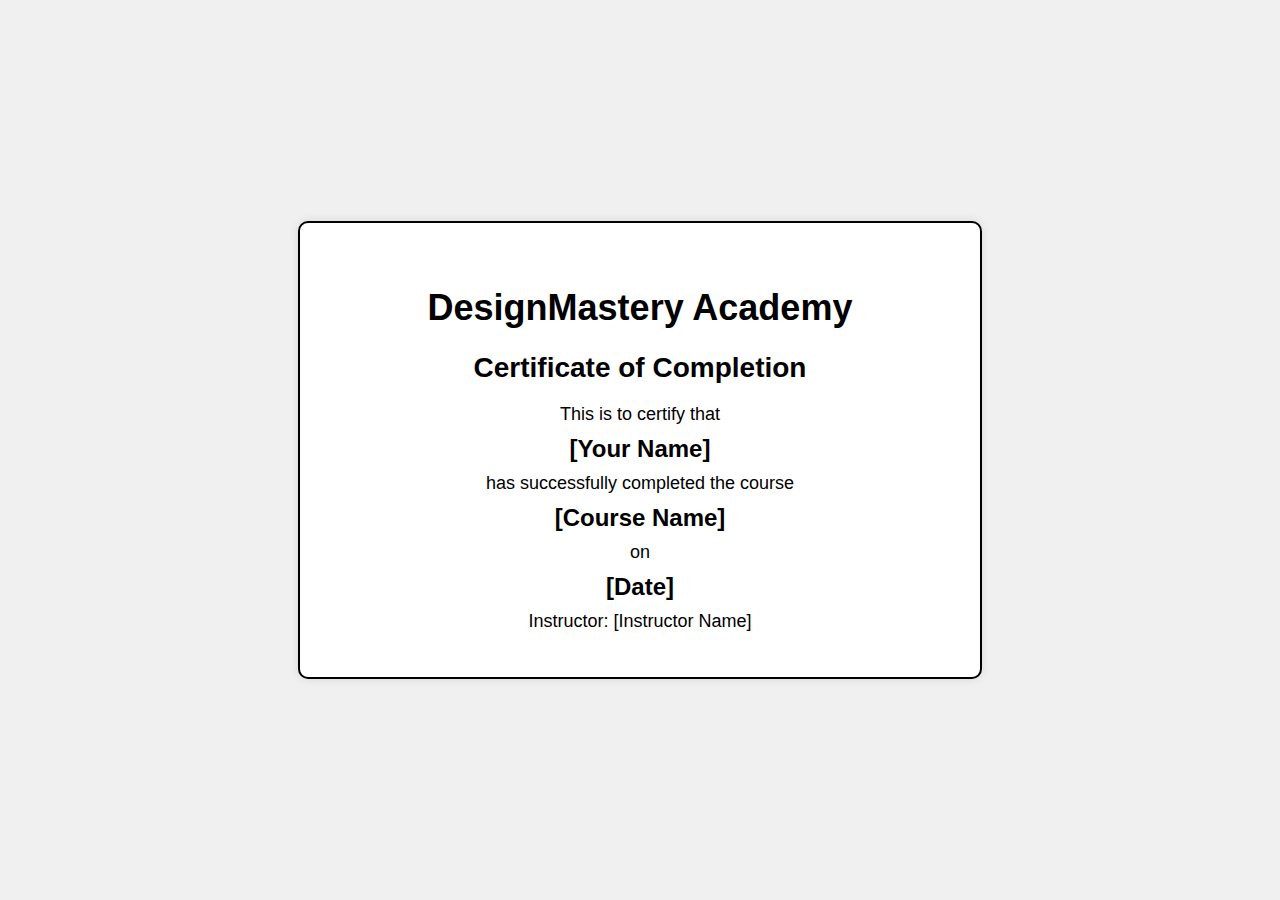
<file: certificate/certificate.html>
<!DOCTYPE html>
<html lang="en">
<head>
    <meta charset="UTF-8">
    <meta name="viewport" content="width=device-width, initial-scale=1.0">
    <title>Certificate of Completion</title>
    <link rel="icon" type="image/x-icon" href="CC_20240812_223651.png">
    <link rel="stylesheet" href="certificate.css">
</head>
<body>
    <div class="certificate">
        <h1>DesignMastery Academy</h1>
        <h2>Certificate of Completion</h2>
        <p>This is to certify that</p>
        <h3>[Your Name]</h3>
        <p>has successfully completed the course</p>
        <h3>[Course Name]</h3>
        <p>on</p>
        <h3>[Date]</h3>
        <p>Instructor: [Instructor Name]</p>
    </div>
</body>
</html>
</file>
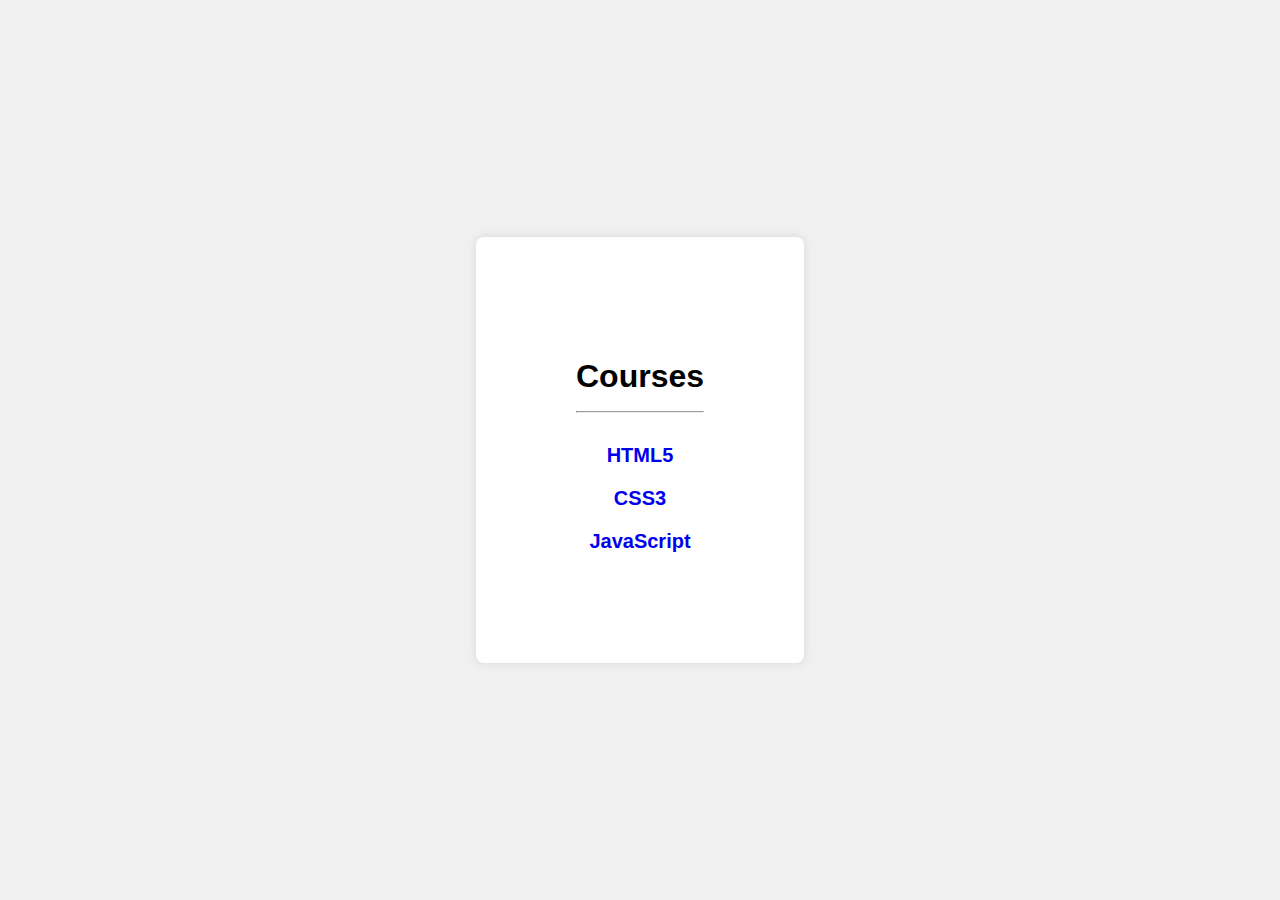
<file: course/course.html>
<!DOCTYPE html>
<html lang="en">
<head>
    <meta charset="UTF-8">
    <meta name="viewport" content="width=device-width, initial-scale=1.0">
    <title>Courses</title>
    <link rel="stylesheet" href="course.css">
</head>
<body>
    <div class="container">
        <table>
            <tbody>
                <h1>Courses<hr></h1>
                <tr>
                    <td>
                        <a href="htmll.html" target="_blank">HTML5</a>
                    </td>
                </tr>
                <tr>
                    <td>
                        <a href="css.html" target="_blank">CSS3</a>
                    </td>
                </tr>
                <tr>
                    <td>
                        <a href="javascript.html" target="_blank">JavaScript</a>
                    </td>
                </tr>
            </tbody>
        </table>
    </div>
</body>
</html>
</file>
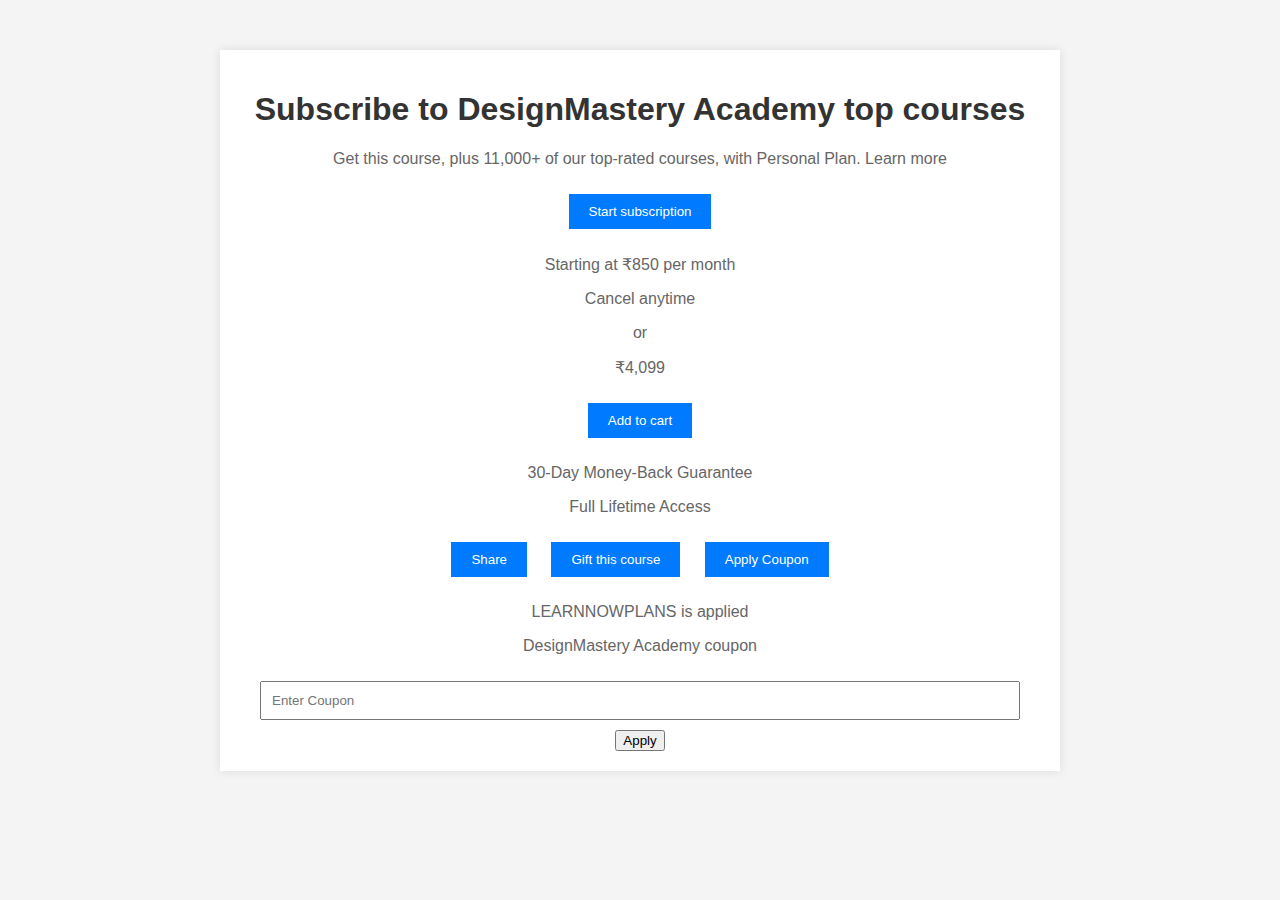
<file: course/css.html>
<!DOCTYPE html>
<html lang="en">
<head>
    <meta charset="UTF-8">
    <meta name="viewport" content="width=device-width, initial-scale=1.0">
    <title>CSS3</title>
    <link rel="stylesheet" href="htmll.css">
</head>
<body>
    <div class="container">
        <h1>Subscribe to DesignMastery Academy top courses</h1>
        <p>Get this course, plus 11,000+ of our top-rated courses, with Personal Plan. Learn more</p>
        <button class="subscribe-btn">Start subscription</button>
        <p>Starting at ₹850 per month</p>
        <p>Cancel anytime</p>
        <p>or</p>
        <p>₹4,099</p>
        <button class="cart-btn">Add to cart</button>
        <p>30-Day Money-Back Guarantee</p>
        <p>Full Lifetime Access</p>
        <div class="actions">
            <button>Share</button>
            <button>Gift this course</button>
            <button>Apply Coupon</button>
        </div>
        <p>LEARNNOWPLANS is applied</p>
        <p>DesignMastery Academy coupon</p>
        <input type="text" placeholder="Enter Coupon">
        <button>Apply</button>
    </div>
</body>
</html>
</file>
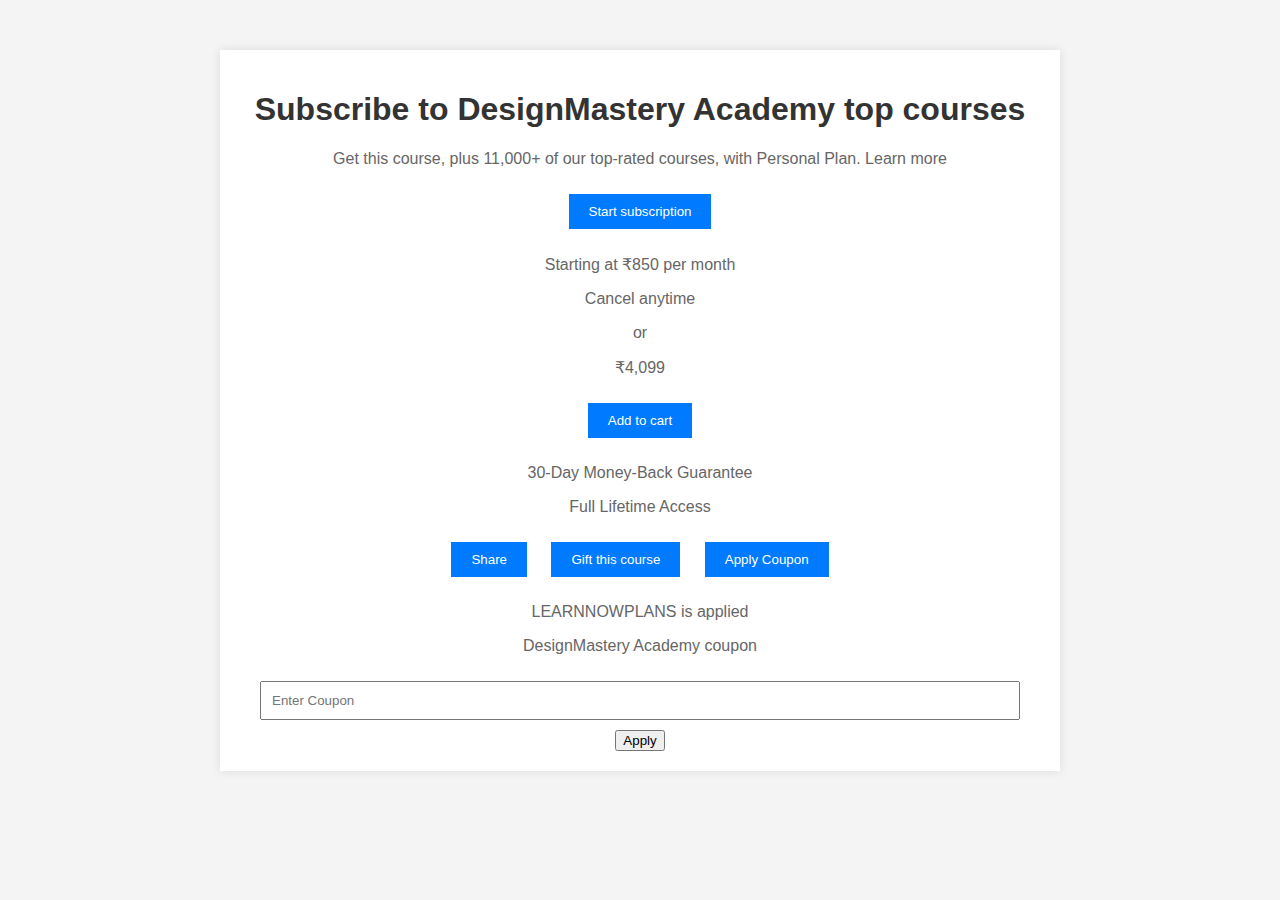
<file: course/htmll.html>
<!DOCTYPE html>
<html lang="en">
<head>
    <meta charset="UTF-8">
    <meta name="viewport" content="width=device-width, initial-scale=1.0">
    <title>HTML5</title>
    <link rel="stylesheet" href="htmll.css">

</head>
<body>
    <div class="container">
        <h1>Subscribe to DesignMastery Academy top courses</h1>
        <p>Get this course, plus 11,000+ of our top-rated courses, with Personal Plan. Learn more</p>
        <button class="subscribe-btn">Start subscription</button>
        <p>Starting at ₹850 per month</p>
        <p>Cancel anytime</p>
        <p>or</p>
        <p>₹4,099</p>
        <button class="cart-btn">Add to cart</button>
        <p>30-Day Money-Back Guarantee</p>
        <p>Full Lifetime Access</p>
        <div class="actions">
            <button>Share</button>
            <button>Gift this course</button>
            <button>Apply Coupon</button>
        </div>
        <p>LEARNNOWPLANS is applied</p>
        <p>DesignMastery Academy coupon</p>
        <input type="text" placeholder="Enter Coupon">
        <button>Apply</button>
    </div>
</html>
</file>
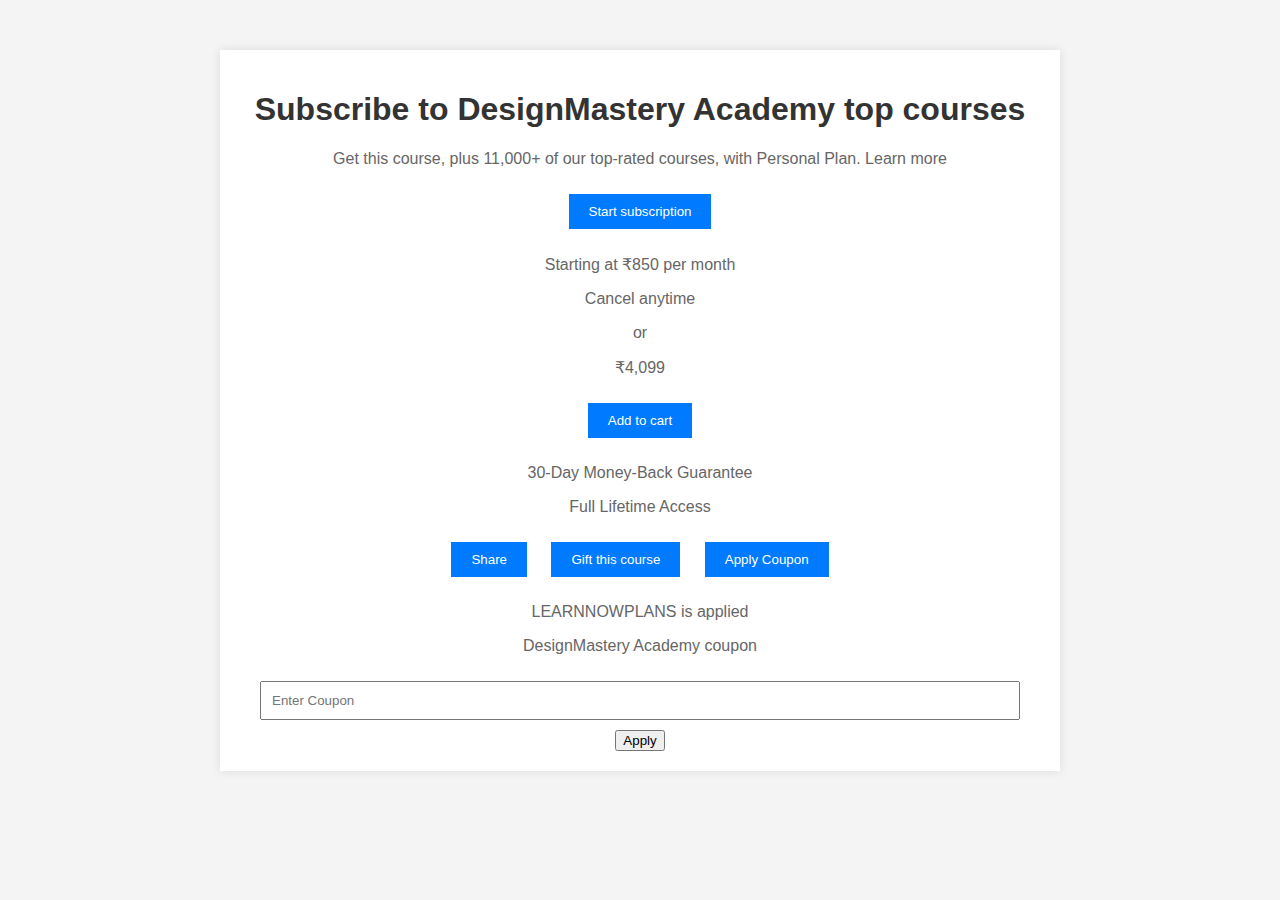
<file: course/javascript.html>
<!DOCTYPE html>
<html lang="en">
<head>
    <meta charset="UTF-8">
    <meta name="viewport" content="width=device-width, initial-scale=1.0">
    <title>JavaScript</title>
    <link rel="stylesheet" href="htmll.css">
</head>
<body>
    <div class="container">
        <h1>Subscribe to DesignMastery Academy top courses</h1>
        <p>Get this course, plus 11,000+ of our top-rated courses, with Personal Plan. Learn more</p>
        <button class="subscribe-btn">Start subscription</button>
        <p>Starting at ₹850 per month</p>
        <p>Cancel anytime</p>
        <p>or</p>
        <p>₹4,099</p>
        <button class="cart-btn">Add to cart</button>
        <p>30-Day Money-Back Guarantee</p>
        <p>Full Lifetime Access</p>
        <div class="actions">
            <button>Share</button>
            <button>Gift this course</button>
            <button>Apply Coupon</button>
        </div>
        <p>LEARNNOWPLANS is applied</p>
        <p>DesignMastery Academy coupon</p>
        <input type="text" placeholder="Enter Coupon">
        <button>Apply</button>
    </div>
</body>
</html>
</file>
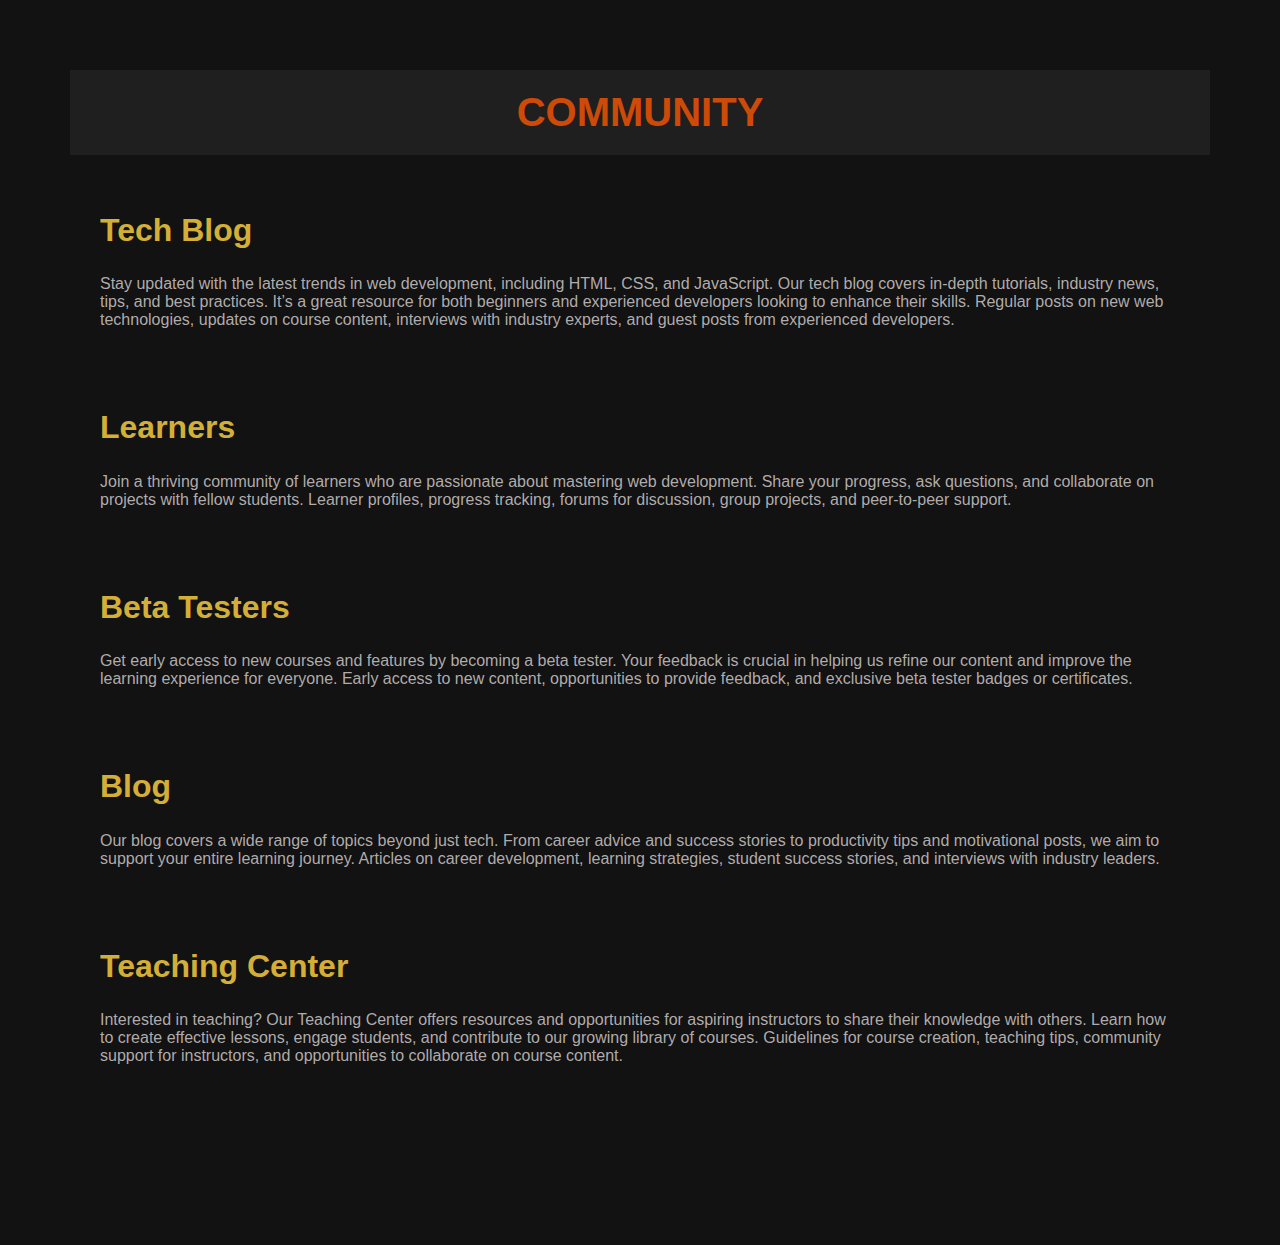
<file: footer/Community.html>
<!DOCTYPE html>
<html lang="en">
<head>
    <meta charset="UTF-8">
    <meta name="viewport" content="width=device-width, initial-scale=1.0">
    <title>Community</title>
    <link rel="icon" type="image/x-icon" href="./headerlogo.png">
    <link rel="stylesheet" href="Community style.css">
</head>
<body>
    <header>
        <h1>COMMUNITY</h1>
    </header>

    <main>
        <section>
            <h2>Tech Blog</h2>
            <p>Stay updated with the latest trends in web development, including HTML, CSS, and JavaScript. Our tech blog covers in-depth tutorials, industry news, tips, and best practices. It’s a great resource for both beginners and experienced developers looking to enhance their skills.
               Regular posts on new web technologies, updates on course content, interviews with industry experts, and guest posts from experienced developers.</p>
        </section>

        <section>
            <h2>Learners</h2>
            <p>Join a thriving community of learners who are passionate about mastering web development. Share your progress, ask questions, and collaborate on projects with fellow students.
                Learner profiles, progress tracking, forums for discussion, group projects, and peer-to-peer support.</p>
        </section>

        <section>
            <h2>Beta Testers</h2>
            <p>Get early access to new courses and features by becoming a beta tester. Your feedback is crucial in helping us refine our content and improve the learning experience for everyone.
                Early access to new content, opportunities to provide feedback, and exclusive beta tester badges or certificates.</p>
        </section>

        <section>
            <h2>Blog</h2>
            <p>Our blog covers a wide range of topics beyond just tech. From career advice and success stories to productivity tips and motivational posts, we aim to support your entire learning journey.
                 Articles on career development, learning strategies, student success stories, and interviews with industry leaders.</p>
        </section>

        <section>
            <h2>Teaching Center</h2>
            <p> Interested in teaching? Our Teaching Center offers resources and opportunities for aspiring instructors to share their knowledge with others. Learn how to create effective lessons, engage students, and contribute to our growing library of courses.
                Guidelines for course creation, teaching tips, community support for instructors, and opportunities to collaborate on course content.</p>
        </section>

        
    </main>
</body>
</html>
</file>
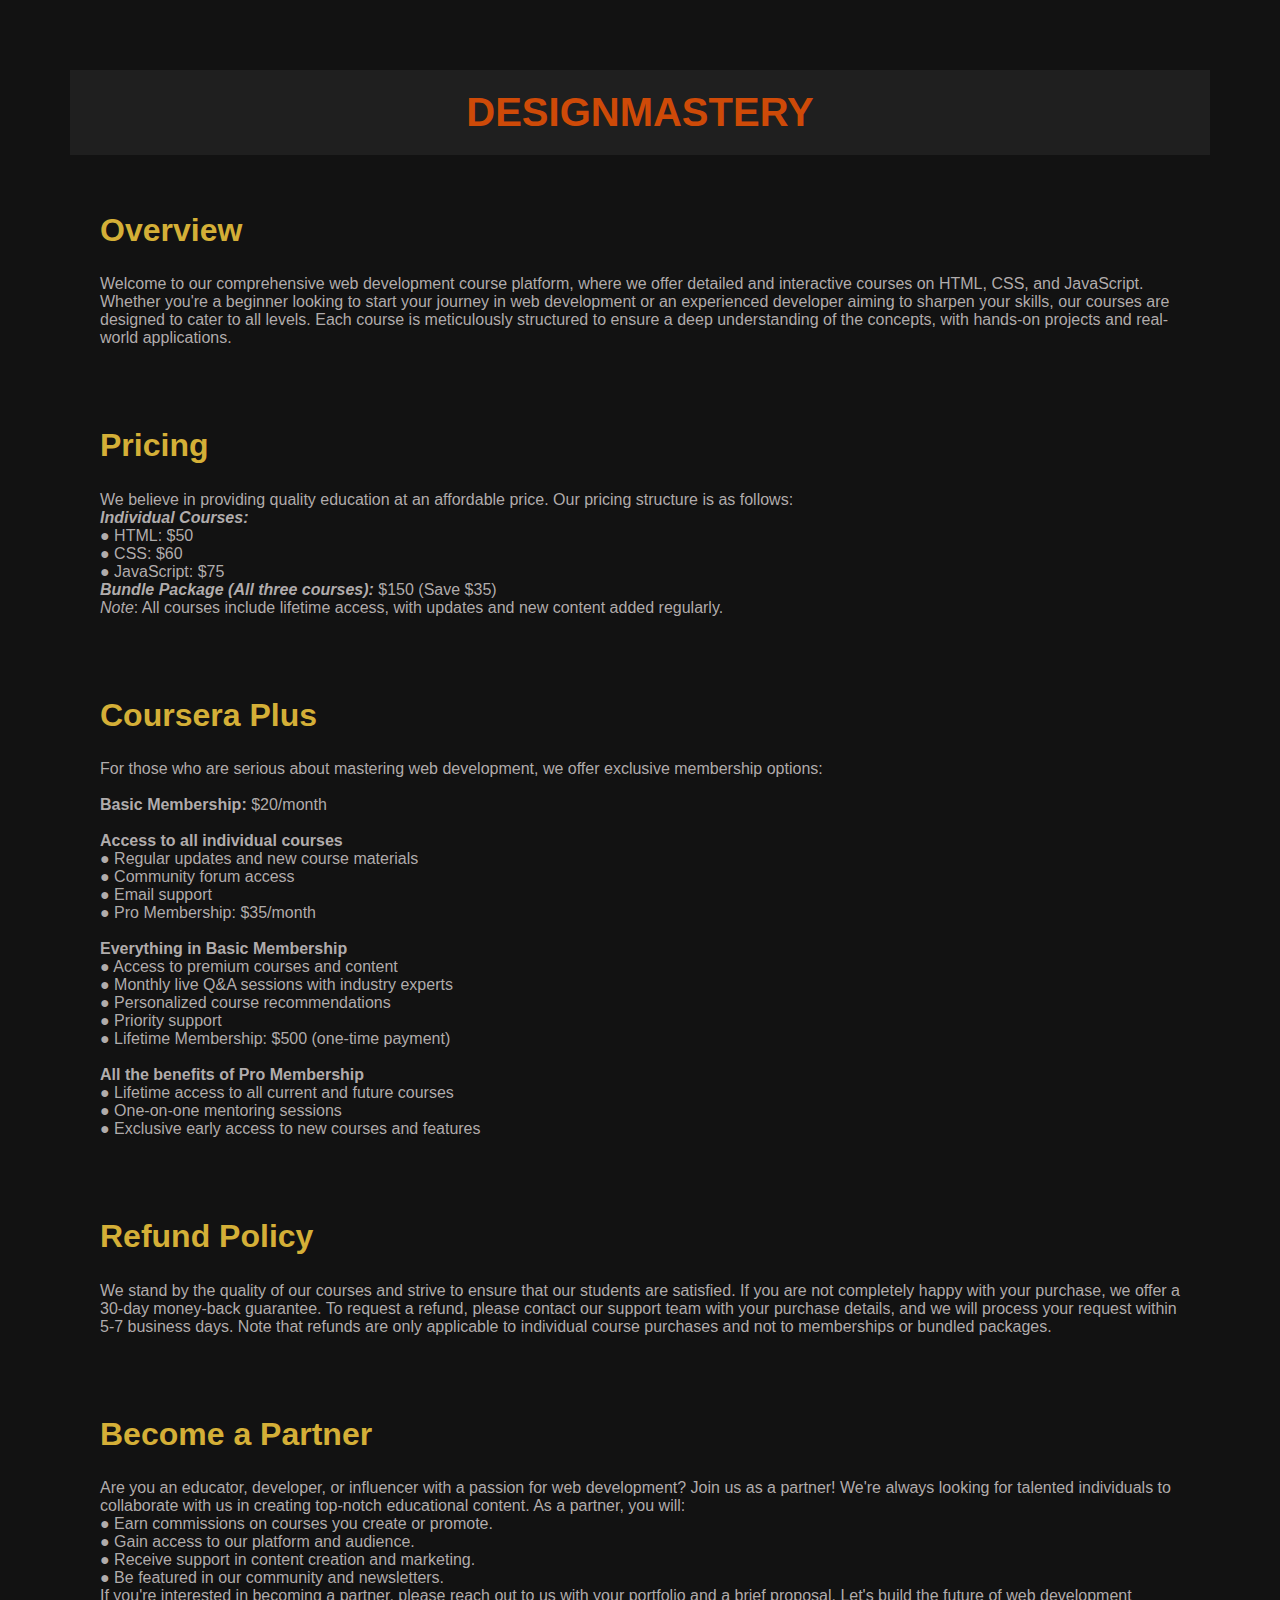
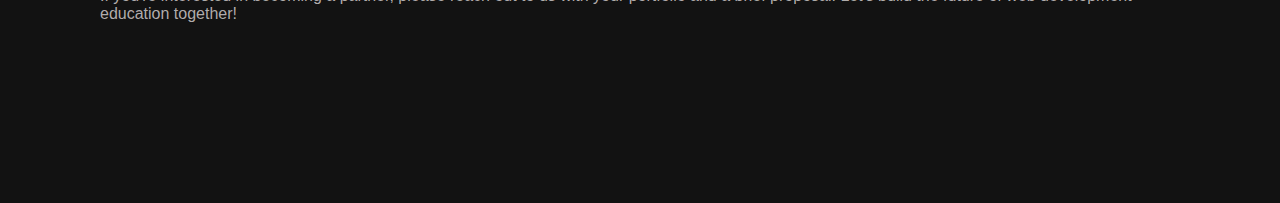
<file: footer/Coursera.html>
<!DOCTYPE html>
<html lang="en">
<head>
    <meta charset="UTF-8">
    <meta name="viewport" content="width=device-width, initial-scale=1.0">
    <title>DESIGNMASTERY</title>
    <link rel="icon" type="image/x-icon" href="./headerlogo.png">
    <link rel="stylesheet" href="Coursera style.css">
</head>
<body>
    <header>
        <h1>DESIGNMASTERY </h1>
    </header>

    <main>
        <section>
            <h2>Overview</h2>
            <p>Welcome to our comprehensive web development course platform, where we offer detailed and interactive courses on HTML, CSS, and JavaScript. Whether you're a beginner looking to start your journey in web development or an experienced developer aiming to sharpen your skills, our courses are designed to cater to all levels. Each course is meticulously structured to ensure a deep understanding of the concepts, with hands-on projects and real-world applications.</p>
        </section>

        <section>
            <h2>Pricing</h2>
            <p>We believe in providing quality education at an affordable price. Our pricing structure is as follows: <br>

                <i><b>Individual Courses:</b></i> <br>
                ● HTML: $50 <br>
                ● CSS: $60 <br>
                ● JavaScript: $75 <br>
                <i><b>Bundle Package (All three courses):</i></b> $150 (Save $35) <br>
                <i>Note</i>: All courses include lifetime access, with updates and new content added regularly.</p>
        </section>

        <section>
            <h2>Coursera Plus</h2>
            <p>For those who are serious about mastering web development, we offer exclusive membership options: <br><br>

                <b>Basic Membership:</b> $20/month <br><br>
                
                <b>Access to all individual courses</b> <br>
                ● Regular updates and new course materials <br>
                ● Community forum access <br>
                ● Email support <br>
                ● Pro Membership: $35/month <br><br>
                
                <b>Everything in Basic Membership</b> <br>
                ● Access to premium courses and content <br>
                ● Monthly live Q&A sessions with industry experts <br>
                ● Personalized course recommendations <br>
                ● Priority support <br>
                ● Lifetime Membership: $500 (one-time payment) <br><br>
                
                <b>All the benefits of Pro Membership</b> <br>
                ● Lifetime access to all current and future courses <br>
                ● One-on-one mentoring sessions <br>
                ● Exclusive early access to new courses and features</p>
            
        </section>

        <section>
            <h2>Refund Policy</h2>
            <p>We stand by the quality of our courses and strive to ensure that our students are satisfied. If you are not completely happy with your purchase, we offer a 30-day money-back guarantee. To request a refund, please contact our support team with your purchase details, and we will process your request within 5-7 business days. Note that refunds are only applicable to individual course purchases and not to memberships or bundled packages.</p>
        </section>

        <section>
            <h2>Become a Partner</h2>
            <p>Are you an educator, developer, or influencer with a passion for web development? Join us as a partner! We're always looking for talented individuals to collaborate with us in creating top-notch educational content. As a partner, you will: <br>

                ● Earn commissions on courses you create or promote. <br>
                ● Gain access to our platform and audience. <br>
                ● Receive support in content creation and marketing. <br>
                ● Be featured in our community and newsletters. <br>
                If you're interested in becoming a partner, please reach out to us with your portfolio and a brief proposal. Let's build the future of web development education together!</p>
            
        </section>

        
    </main>
</body>
</html>
</file>
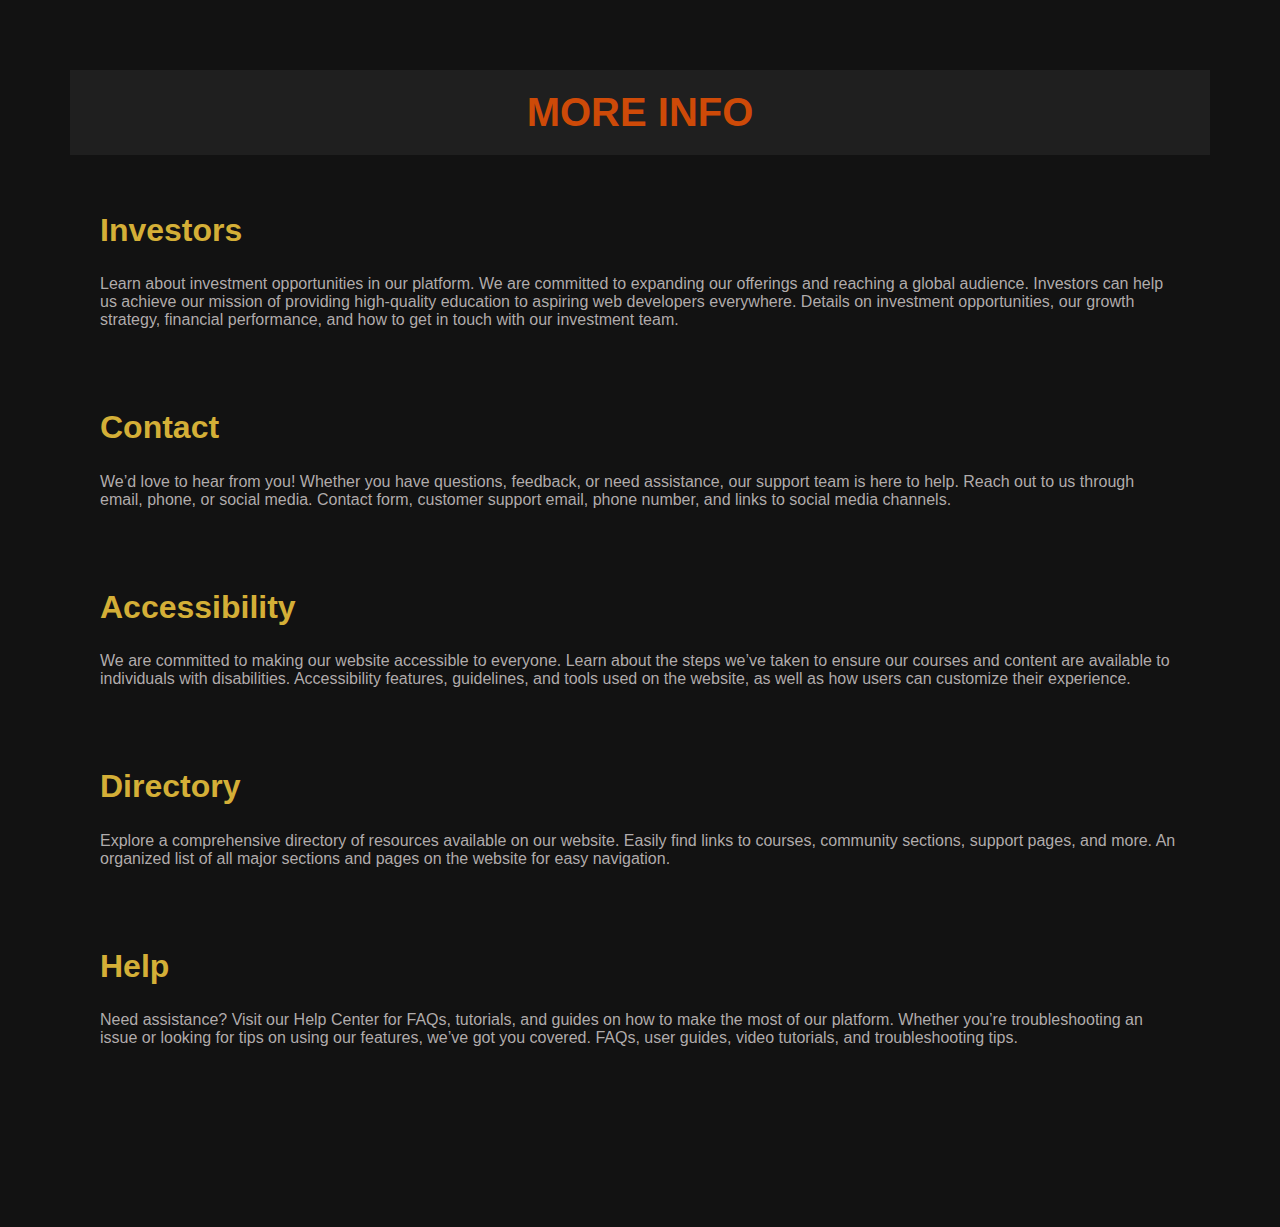
<file: footer/more.html>
<!DOCTYPE html>
<html lang="en">
<head>
    <meta charset="UTF-8">
    <meta name="viewport" content="width=device-width, initial-scale=1.0">
    <title>MORE</title>
    <link rel="icon" type="image/x-icon" href="./headerlogo.png">
    <link rel="stylesheet" href="More style.css">
</head>
<body>
    <header>
        <h1>MORE INFO</h1>
    </header>

    <main>
        <section>
            <h2>Investors</h2>
            <p>Learn about investment opportunities in our platform. We are committed to expanding our offerings and reaching a global audience. Investors can help us achieve our mission of providing high-quality education to aspiring web developers everywhere.
                 Details on investment opportunities, our growth strategy, financial performance, and how to get in touch with our investment team.</p>
        </section>

        <section>
            <h2>Contact</h2>
            <p>We’d love to hear from you! Whether you have questions, feedback, or need assistance, our support team is here to help. Reach out to us through email, phone, or social media.
               Contact form, customer support email, phone number, and links to social media channels.</p>
        </section>

        <section>
            <h2>Accessibility</h2>
            <p>We are committed to making our website accessible to everyone. Learn about the steps we’ve taken to ensure our courses and content are available to individuals with disabilities.
                 Accessibility features, guidelines, and tools used on the website, as well as how users can customize their experience.</p>
        </section>

        <section>
            <h2>Directory</h2>
            <p>Explore a comprehensive directory of resources available on our website. Easily find links to courses, community sections, support pages, and more.
                 An organized list of all major sections and pages on the website for easy navigation.</p>
        </section>

        <section>
            <h2>Help</h2>
            <p>Need assistance? Visit our Help Center for FAQs, tutorials, and guides on how to make the most of our platform. Whether you’re troubleshooting an issue or looking for tips on using our features, we’ve got you covered.
                FAQs, user guides, video tutorials, and troubleshooting tips.</p>
        </section>

        
    </main>
</body>
</html>
</file>
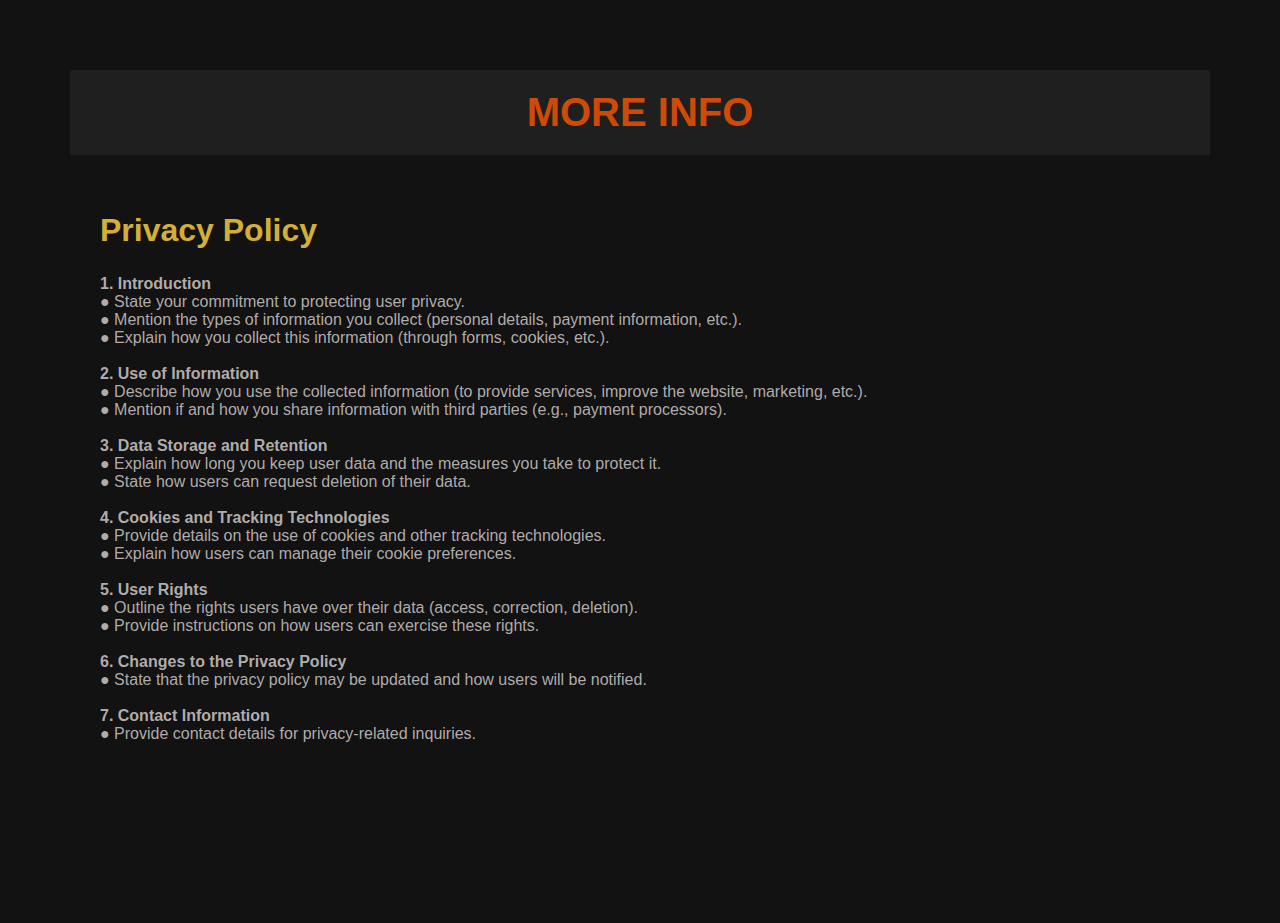
<file: footer/Privacy Policy.html>
<!DOCTYPE html>
<html lang="en">
<head>
    <meta charset="UTF-8">
    <meta name="viewport" content="width=device-width, initial-scale=1.0">
    <title>MORE</title>
    <link rel="icon" type="image/x-icon" href="./headerlogo.png">
    <link rel="stylesheet" href="More style.css">
</head>
<body>
    <header>
        <h1>MORE INFO</h1>
    </header>

    <main>
        <section>
            <h2>Privacy Policy</h2>
            <p><b>1. Introduction</b> <br>

                ● State your commitment to protecting user privacy. <br>
                ● Mention the types of information you collect (personal details, payment information, etc.). <br>
                ● Explain how you collect this information (through forms, cookies, etc.). <br><br>
                <b>2. Use of Information</b> <br>
                
                ● Describe how you use the collected information (to provide services, improve the website, marketing, etc.). <br>
                ● Mention if and how you share information with third parties (e.g., payment processors). <br><br>
                <b>3. Data Storage and Retention</b> <br>
                
                ● Explain how long you keep user data and the measures you take to protect it. <br>
                ● State how users can request deletion of their data. <br><br>
                <b>4. Cookies and Tracking Technologies</b> <br>
                
                ● Provide details on the use of cookies and other tracking technologies. <br>
                ● Explain how users can manage their cookie preferences. <br><br>
                <b>5. User Rights</b> <br>
                
                ● Outline the rights users have over their data (access, correction, deletion). <br>
                ● Provide instructions on how users can exercise these rights. <br><br>
                <b>6. Changes to the Privacy Policy</b> <br>
                
                ● State that the privacy policy may be updated and how users will be notified. <br><br>
                <b>7. Contact Information</b> <br>
                
                ● Provide contact details for privacy-related inquiries.</p>

        </section>
  
    </main>
</body>
</html>
</file>
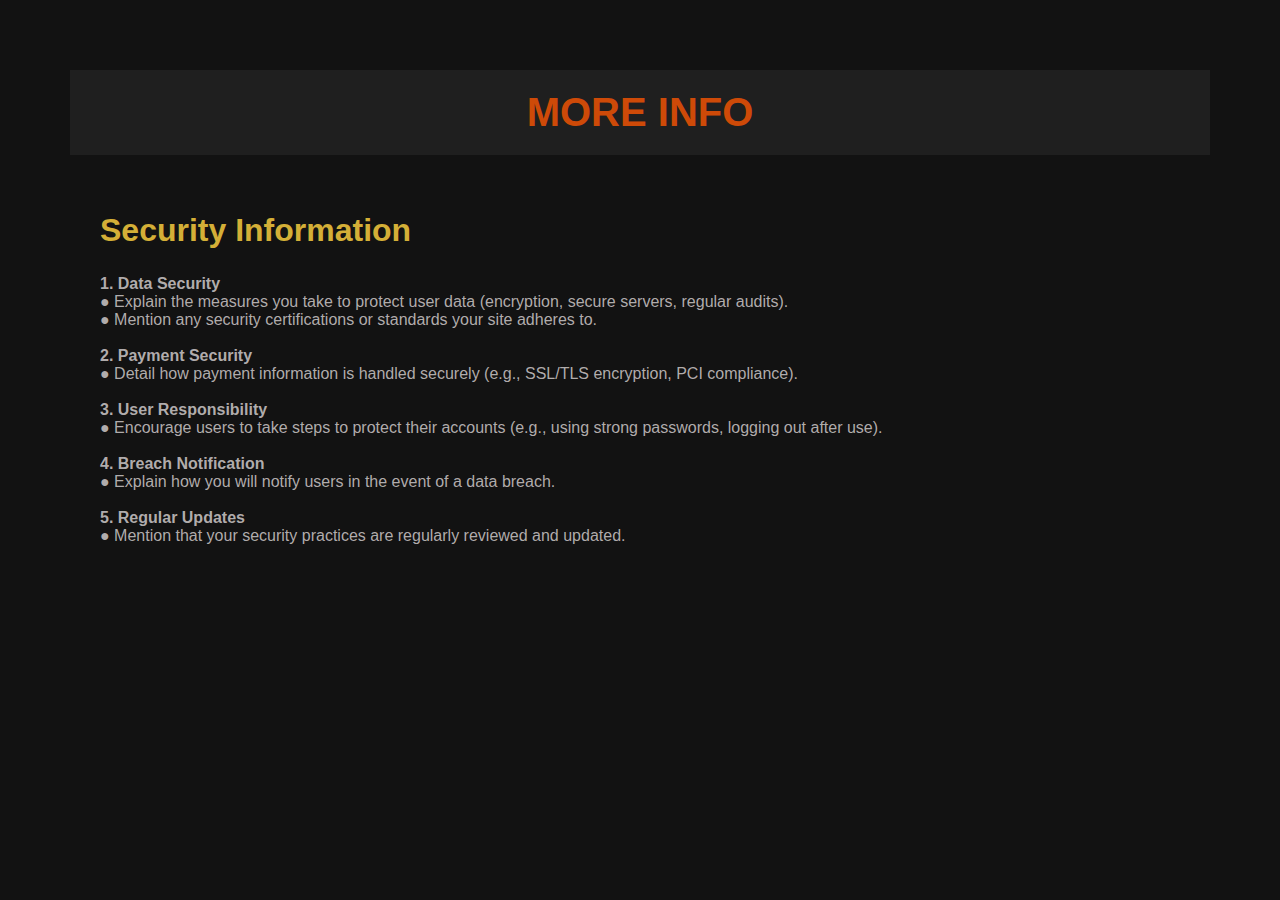
<file: footer/Security Information.html>
<!DOCTYPE html>
<html lang="en">
<head>
    <meta charset="UTF-8">
    <meta name="viewport" content="width=device-width, initial-scale=1.0">
    <title>MORE</title>
    <link rel="icon" type="image/x-icon" href="./headerlogo.png">
    <link rel="stylesheet" href="Security Information.css">
</head>
<body>
    <header>
        <h1>MORE INFO</h1>
    </header>

    <main>
        <section>
            <h2>Security Information</h2>
            <p><b>1. Data Security</b> <br>

                ● Explain the measures you take to protect user data (encryption, secure servers, regular audits). <br>
                ● Mention any security certifications or standards your site adheres to. <br><br>
                <b>2. Payment Security</b> <br>
                
                ● Detail how payment information is handled securely (e.g., SSL/TLS encryption, PCI compliance). <br><br>
                <b>3. User Responsibility</b> <br>
                
                ● Encourage users to take steps to protect their accounts (e.g., using strong passwords, logging out after use). <br><br>
                <b>4. Breach Notification</b> <br>
                
                ● Explain how you will notify users in the event of a data breach. <br><br>
                <b>5. Regular Updates</b> <br>
                
                ● Mention that your security practices are regularly reviewed and updated.</p>

        </section>
  
    </main>
</body>
</html>
</file>
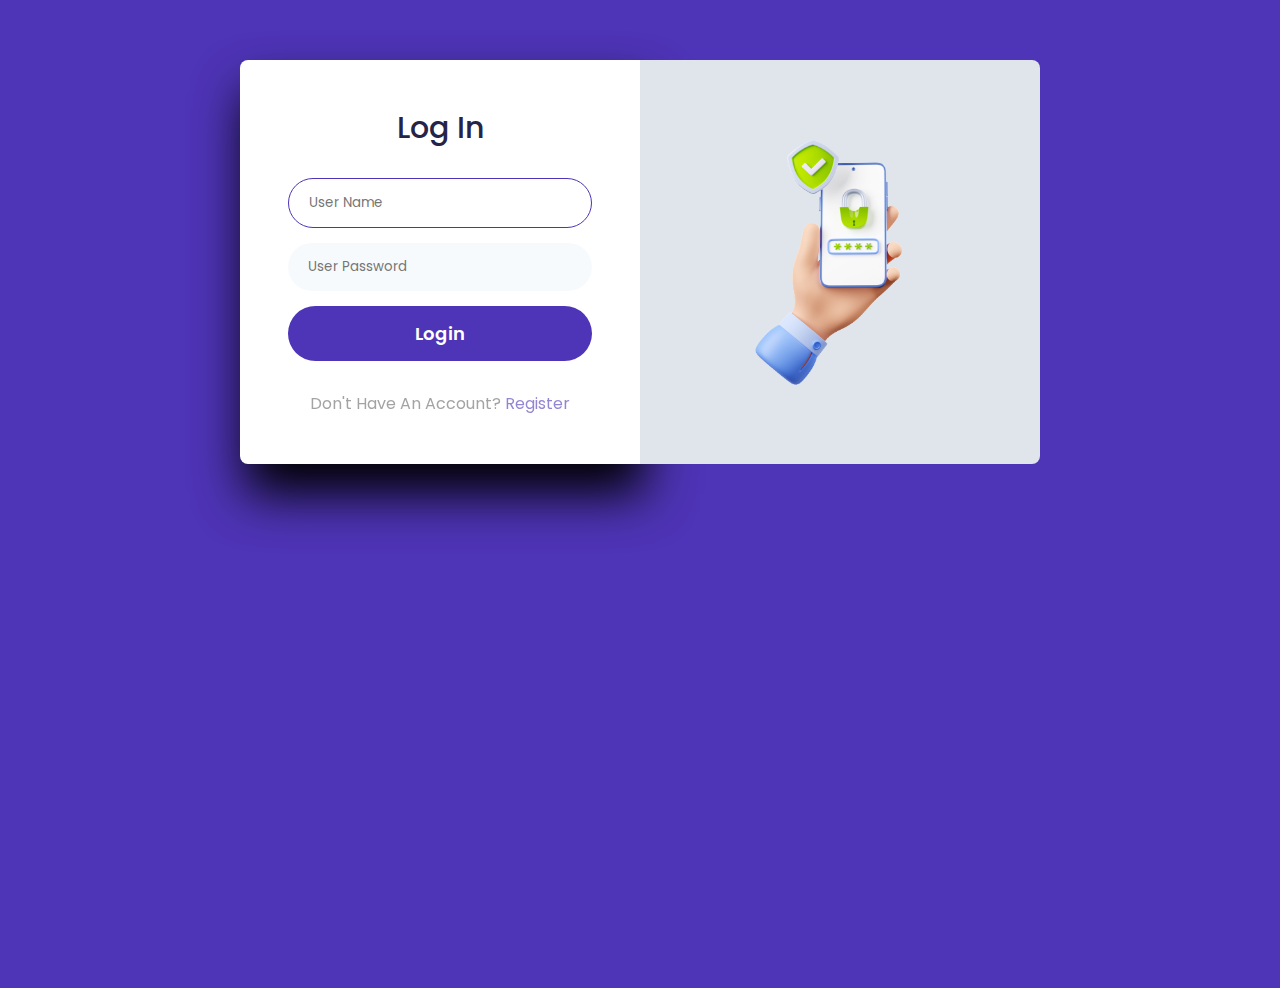
<file: Sign in and UP/signin.html>
<!DOCTYPE html>
<html lang="en">
<head>
    <meta charset="UTF-8">
    <meta name="viewport" content="width=device-width, initial-scale=1.0">
    <title>Sign In</title>
    <link rel="icon" type="image/x-icon" href="./signin.png">
<link rel="stylesheet" href="signin.css">
</head>
<body>
    <div class="login-form">

        <div class="container">
            <div class="main">
                <div class="content">
                    <h2>Log In</h2>
                    <form action="#" method="post">
                        <input type="text" name="" placeholder="User Name" required autofocus="">
                        <input type="password" name="" placeholder="User Password" required autofocus="">
                         <button class="btn" type="submit">Login
                         </button>

                    </form>
                    <p class="account">Don't Have An Account? <a href="./signup.html" target="_blank">Register</a></p>
                     
                </div>
                <div class="form-img">
                    <img src="./bg.png" alt="">
                </div>
            </div>
        </div>
    </div>
</body>
</html>
</file>
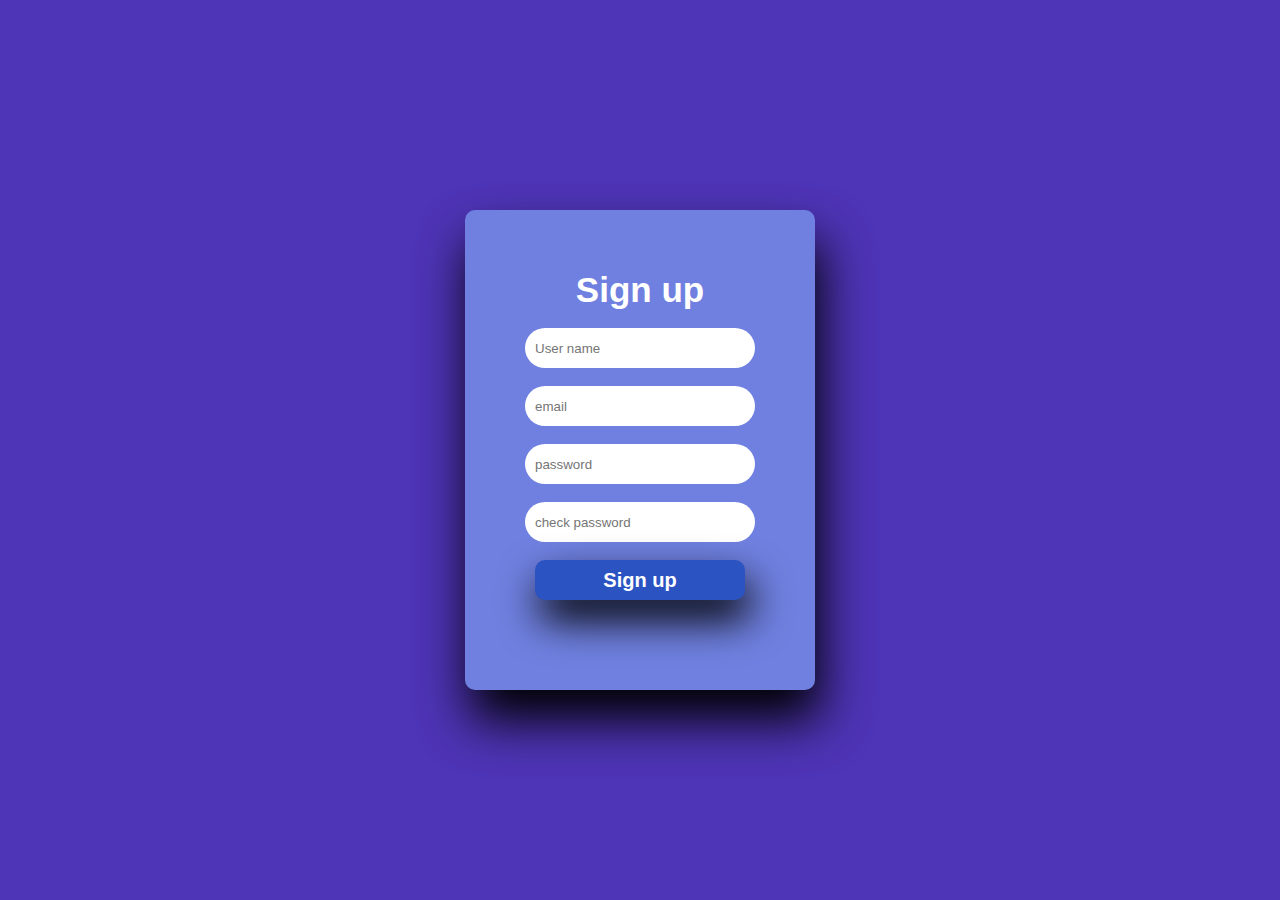
<file: Sign in and UP/signup.html>
<!DOCTYPE html>
<html lang="en">
<head>
    <meta charset="UTF-8">
    <meta name="viewport" content="width=device-width, initial-scale=1.0">
    <title>Sign Up</title>
    <link rel="icon" type="image/x-icon" href="./signuppp.png">
    <link rel="stylesheet" href="signup.css">
</head>
<body>
    <div class="main">
        <input type="checkbox" id="chk" >

        <div class="signup">
            <form action="/">

                <label for="chk">Sign up</label>
                <input type="text" name="txt" placeholder="User name" required="">

                <input type="email" name="email" id="" placeholder="email" required="">
                <input type="password" name="pswd" placeholder="password" id="" required="">
                <input type="password" name="pswd" placeholder="check password" id="" required="">
                <button>Sign up</button>
            </form>
        </div>

    </div>
</body>
</html>
</file>
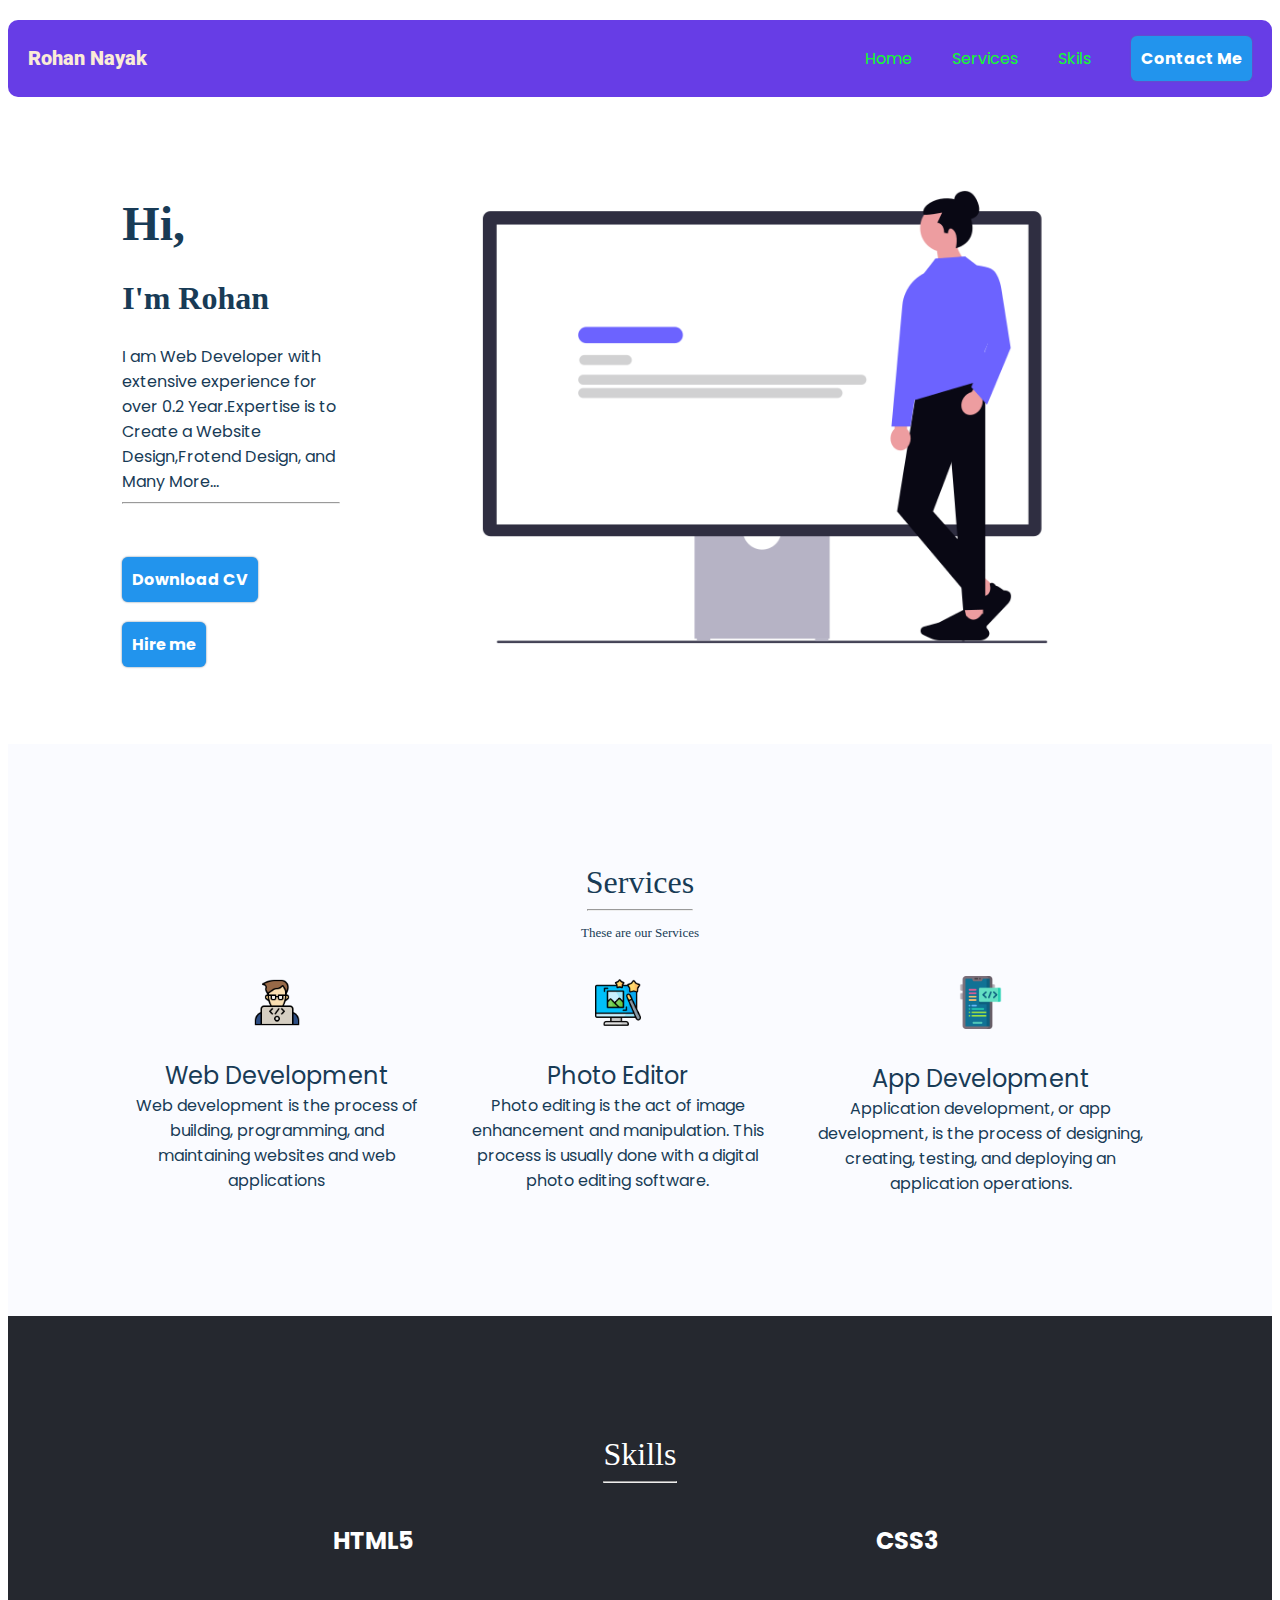
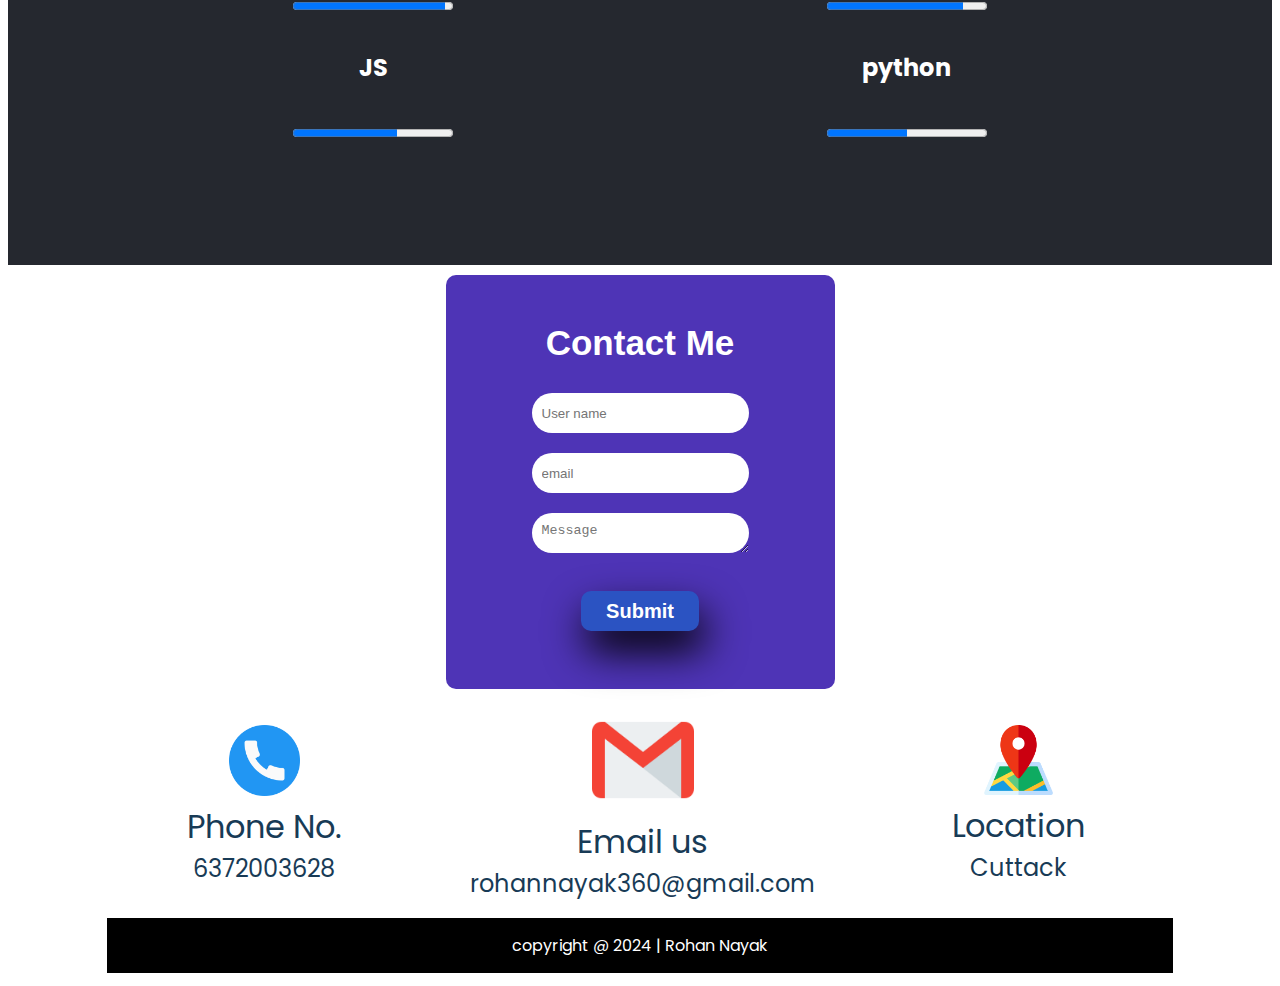
<file: portfolio/rohan portfolio/rohan.html>
<!DOCTYPE html>
<html lang="en">
<head>
	<meta charset="UTF-8">
	<meta name="viewport" content="width=device-width, initial-scale=1.0">
	<title>Rohan Portfolio</title>
	<link rel="icon" type="image/x-icon" href="CC_20240811_123806.png">
	<link rel="stylesheet" href="style.css">
</head>
<body>
	<nav>
        <div class="container main-nav flex">
			<p class="company-logo">
                Rohan Nayak
            </p>
            <div class="nav-links" id="nav-links">
                <ul class="flex">
                    <li><a href="#" class="hover-link">Home</a></li>
                    <li><a href="#service-nav" class="hover-link">Services</a></li>
                    <li><a href="#skills-nav" class="hover-link">Skils</a></li>
                    <li><a href="#contact-nav" class="hover-link primary-button">Contact Me</a></li>
                </ul>
            </div>
            <a href="#" class="nav-toggle hover-link" id="nav-toggle">
                <i class="fa-solid fa-bars"></i>
            </a>
        </div>
    </nav>
	
	<!---End header--->
	
	<!---Home---->
	<table>
	<tr><td>
	<table width="85%" border="0" align="center" cellpadding="15px">
	<tr>
	<td> 
		<h1> <font face="Open Sans" size="7"> Hi, </font></h1>
		<h1> <font face="Open Sans" size="6"> I'm Rohan </font></h1>
		<font size="3">I am Web Developer with extensive experience for over 0.2 Year.Expertise is to Create a Website Design,Frotend Design, and Many More...</font>
	
	<hr>
	<br>
	<a href="rohancv.pdf" class="primary-button get-started-btn">Download CV</a>
	<a href="mailto:rohannayak360@gmail.com" class="primary-button get-started-btn">Hire me</a>
	
	
	</td>
	
	<td>
		<img src="rohan.png" height="600px">
	</td>
	
	</tr>
	</table>
	</td></tr>
	</table>
	<!---End Home---->
	
	<!--- Services--->
	
	<table width="100%" bgcolor="#fafbff" id="service-nav">
	<tr><td>
	<br><br><br><br>
	<table width="85%" border="0" align="center" cellpadding="15px">
	<tr align="center">
	<td colspan="3"> 
		<font size="6" face="Open sans"> Services </font> <br>
		<hr align="center" width="10%">
		<font size="2" face="Open sans"> These are our Services </font> <br>
	  </td>
	</tr>
	<tr align="center">
	<td>
		<img src="coding.png" width="15%"> <br><br>
		<font size="5"> Web Development </font> <br>
		<font size="3">Web development is the process of building, programming, and maintaining websites and web applications</font>
	</td>
	<td>
		<img src="image-editing.png" width="15%"> <br><br>
		<font size="5"> Photo Editor </font> <br>
		<font size="3">Photo editing is the act of image enhancement and manipulation. This process is usually done with a digital photo editing software.</font>
	</td>
	<td>
		<img src="development.png" width="15%"> <br><br>
		<font size="5"> App Development </font> <br>
		<font size="3">Application development, or app development, 
			is the process of designing, creating, testing, and deploying an application operations.</font>
	</td>
	
	</tr>
	</table>
	<br><br><br><br>
	</td></tr>
	<table>
	
	<!--- End Services--->
	<!--- Skills--->
	
	<table width="100%" bgcolor="#25282f" id="skills-nav">
	
	<tr>
	<td> <br><br><br><br>
		<table border="0" width="85%" align="center" cellpadding="15px">
		<tr align="center"> <td colspan="2"> <font face="Open Sans" size="6" color="#fff"> Skills </font>   
		<hr align="center" width="7%">	 </td></tr>
		<tr align="center">
		<td> <label> <font size="5" color="#fff"> HTML5 </font></label> <br><progress value="95" max="100">95% </progress> </td>
		<td> <label> <font size="5" color="#fff"> CSS3 </font></label> <br><progress value="85" max="100">85% </progress> </td>
		</tr>
	
		<tr align="center">
		<td> <label> <font size="5" color="#fff"> JS </font></label> <br><progress value="65" max="100">65% </progress></td>
		<td> <label> <font size="5" color="#fff"> python </font></label> <br><progress value="50" max="100">50% </progress></td>
		</tr>
		</table>
	<br><br><br><br>
	
	</td>
	</tr>
	</table>
	
	<!--- End Skills--->
	
	<!--Contact-->
	<div class="mainCont" id="contact-nav">
		<div class="contactElements">

			<input type="checkbox" id="chk" >
			
			<div class="signup">
				<form action="/">
					
					<label for="chk">Contact Me</label>
					<input type="text" name="txt" placeholder="User name" required="">
					
					<input type="email" name="email" id="" placeholder="email" required="">
					
					<textarea cols="20" rows="4" placeholder="Message"></textarea>
					<button>Submit</button>
					
				</form>
			</div>
			
		</div>
    </div>	
	<!--- End Contact--->
	
	<!--- Footer--->
	
	<table width="100%">
	<tr><td>
	
	<table border="0" width="85%" align="center" cellpadding="15">
	<tr align="center">
	<td>
	<img src="telephone.png" width="25%"> <br>
	<font size="6" >Phone No.</font> <br>
	<font size="5">6372003628</font>
	</td>
	
	<td>
	<img src="gmail.png" width="25%"> <br>
	<font size="6" >Email us</font> <br>
	<font size="5" >rohannayak360@gmail.com</font>
	
	</td>
	
	<td>
	<img src="map.png" width="25%"> <br>
	<font size="6" >Location</font> <br>
	<font size="5" >Cuttack</font>
	
	</td>
	</tr>
	
	<tr bgcolor="black" align="center"> 
	<td colspan="3"> <font color="#fff"> copyright @ 2024 | Rohan Nayak </font></td>
	</tr>
	</table>

	
	
	</td></tr>
	</table>
	
	<!--- End Footer--->
	<!-- <button onclick="topFunction()" id="myBtn" title="Go to top">Top</button> -->
	
</body>
</html>
</file>
<file: certificate/certificate.css>
body {
    font-family: 'Arial', sans-serif;
    display: flex;
    justify-content: center;
    align-items: center;
    height: 100vh;
    background-color: #f0f0f0;
    margin: 0;
}

.certificate {
    background-color: #fff;
    padding: 40px;
    border: 2px solid #000;
    border-radius: 10px;
    width: 600px;
    text-align: center;
    box-shadow: 0 0 10px rgba(0, 0, 0, 0.1);
}

h1 {
    font-size: 36px;
    margin-bottom: 10px;
}

h2 {
    font-size: 28px;
    margin-bottom: 20px;
}

h3 {
    font-size: 24px;
    margin: 10px 0;
}

p {
    font-size: 18px;
    margin: 5px 0;
}
</file>
<file: course/course.css>
* {
    text-decoration: none;
}
body {
    font-family: Arial, sans-serif;
    display: flex;
    justify-content: center;
    align-items: center;
    height: 100vh;
    background-color: #f0f0f0;
    margin: 0;
    
}

.container {
    background-color: #fff;
    padding: 100px;
    border-radius: 8px;
    box-shadow: 0 0 10px rgba(0, 0, 0, 0.1);
    
}

table {
    width: 100%;
    border-collapse: collapse;
    
}

td {
    border: 0px solid #ddd;
    padding: 10px;
    text-align: center;
    font-size: 20px;
    font-weight: 800;
    
}

td:first-child {
    border-top-left-radius: 8px;
    border-bottom-left-radius: 8px;
    
}

td:last-child {
    border-top-right-radius: 8px;
    border-bottom-right-radius: 8px;
}
</file>
<file: course/htmll.css>
body {
    font-family: Arial, sans-serif;
    background-color: #f4f4f4;
    margin: 0;
    padding: 0;
}

.container {
    max-width: 800px;
    margin: 50px auto;
    padding: 20px;
    background-color: #fff;
    box-shadow: 0 0 10px rgba(0, 0, 0, 0.1);
    text-align: center;
}

h1 {
    color: #333;
}

p {
    color: #666;
}

.subscribe-btn, .cart-btn, .actions button {
    background-color: #007bff;
    color: #fff;
    border: none;
    padding: 10px 20px;
    margin: 10px;
    cursor: pointer;
}

.subscribe-btn:hover, .cart-btn:hover, .actions button:hover {
    background-color: #0056b3;
}

input[type="text"] {
    padding: 10px;
    margin: 10px;
    width: calc(100% - 40px);
    box-sizing: border-box;
}
</file>
<file: footer/Community style.css>
body {
    font-family: Arial, sans-serif;
    background-color: #121212;
    color: #c1bdbdea;
    margin: 20px;
    padding: 50px;
}

header {
    background-color: #1f1f1f;
    padding: 20px;
    text-align: center;
}

header h1 {
    margin: 0;
    font-size: 2.5em;
    color: #ce4a08;
}

main {
    padding: 30px;
}

section {
    margin-bottom: 80px;
}

h2 {
    color: #d4af37;
    font-size: 2em;
}

p{
    font-size: 1em;
}
</file>
<file: footer/Coursera style.css>
body {
    font-family: Arial, sans-serif;
    background-color: #121212;
    color: #c1bdbdea;
    margin: 20px;
    padding: 50px;
}

header {
    background-color: #1f1f1f;
    padding: 20px;
    text-align: center;
}

header h1 {
    margin: 0;
    font-size: 2.5em;
    color: #ce4a08;
}

main {
    padding: 30px;
}

section {
    margin-bottom: 80px;
}

h2 {
    color: #d4af37;
    font-size: 2em;
}

p{
    font-size: 1em;
}
</file>
<file: footer/More style.css>
body {
    font-family: Arial, sans-serif;
    background-color: #121212;
    color: #c1bdbdea;
    margin: 20px;
    padding: 50px;
}

header {
    background-color: #1f1f1f;
    padding: 20px;
    text-align: center;
}

header h1 {
    margin: 0;
    font-size: 2.5em;
    color: #ce4a08;
}

main {
    padding: 30px;
}

section {
    margin-bottom: 80px;
}

h2 {
    color: #d4af37;
    font-size: 2em;
}

p{
    font-size: 1em;
}
</file>
<file: footer/Security Information.css>
body {
    font-family: Arial, sans-serif;
    background-color: #121212;
    color: #c1bdbdea;
    margin: 20px;
    padding: 50px;
}

header {
    background-color: #1f1f1f;
    padding: 20px;
    text-align: center;
}

header h1 {
    margin: 0;
    font-size: 2.5em;
    color: #ce4a08;
}

main {
    padding: 30px;
}

section {
    margin-bottom: 80px;
}

h2 {
    color: #d4af37;
    font-size: 2em;
}

p{
    font-size: 1em;
}
</file>
<file: Sign in and UP/signin.css>
@import url('https://fonts.googleapis.com/css2?family=Poppins:wght@300;400;500;600;700;800;900&display=swap');
*{
    padding: 0;
    margin: 0;
    box-sizing: border-box;
    font-family: 'poppins',sans-serif;
    
    
}


.login-form{
    position: relative;
    min-height: 100vh;
    z-index: 0;
    background: #4e34b6;
    padding: 30px;
    justify-content: center;
    display: grid;
    font-family: 'poppins',sans-serif;
    grid-template-rows: 1fr auto 1fr;
    align-items: center;
}
.container{
    max-width: 800px;
    margin: 0 auto;
}

.login-form h1{
    text-align: center;
    font-size: 2.5rem;
    font-weight: 400;
    color: #fff;
    font-family: 'poppins',sans-serif;

}
.login-form h2{
    line-height: 40px;
    margin-bottom: 5px;
    font-size: 30px;
    font-weight: 500;
    color: #272346;
    text-align: center;
}
.login-form .main{
    position: relative;
    display: flex;
    margin: 30px 0;
}
.content{
    flex-basis: 50%;
    padding: 3em 3em;
    background: #fff;
    box-shadow: 2px 9px 49px -17px rgba(0,0,0,0.1);
    border-top-left-radius: 8px;
    border-bottom-left-radius: 8px;
    box-shadow: 5px 30px 50px black;
}
.form-img{
    flex-basis: 50%;
    background: #dfe5ea;
    background-size: cover;
    padding: 40px;
    border-top-right-radius: 8px;
    border-bottom-right-radius: 8px;
    align-items: center;
    display: grid;
}
.form-img img{
    max-width: 100%;
}
p{
    color: #666;
    font-size: 16px;
    line-height: 25px;
    opacity: 0.6;
    text-align: center;
}
.btn,button,input{
    border-radius: 35px;
}
.btn:hover,
button:hover{
  color: #272346;
    transition: 0.5s ease;
    
}
a{
    text-decoration: none;
}
.login-form form{
    margin: 30px 0;
}
.login-form input{
    outline: none;
    margin-bottom: 15px;
    font-stretch: 16px;
    color: #999;
    text-align: left;
    padding: 14px 20px;
    width: 100%;
    display: inline-block;
    box-sizing: border-box;
    border: none;
    background: #f7fafc;
    transition: 0.3s ease;
}
.login-form input:focus{
    background: transparent;
    border: 1px solid #4e34b6;
}

.login-form button{
    font-size: 18px;
    color: #fff;
    width: 100%;
    background: #4e34b6;
    border: none;
    padding: 14px 15px;
    font-weight: 600;
    transition: 0.3s ease;
}
p.account a{
    color: #4e34b6;
}
p.account a:hover{
 text-decoration: underline;
}
</file>
<file: Sign in and UP/signup.css>
body {
    margin: 0;
    padding: 0;
    display: flex;
    justify-content: center;
    align-items: center;
    min-height: 100vh;
    font-family: sans-serif;
    background: #4e34b6;
}

.main {
    width: 350px;
    height: 480px;
    background: rgb(111, 128, 224);
    overflow: hidden;
    border-radius: 10px;
    box-shadow: 5px 30px 50px black;
}

#chk {
    display: none;
}

.signup {
    position: relative;
    width: 100%;
    height: 100%;
}

label {
    color: white;
    font-size: 35px;
    justify-content: center;
    display: flex;
    margin: 60px;
    font-weight: bold;
    cursor: pointer;
    transition: .5s ease-in-out;
    margin-bottom: 10px;
}

input {
    width: 60%;
    height: 20px;
    background: white;
    justify-content: center;
    display: flex;
    margin: 18px auto;
    padding: 10px;
    border: none;
    outline: none;
    border-radius: 50px;
}

button {
    width: 60%;
    height: 40px;
    margin: 10px auto;
    justify-content: center;
    display: block;
    color: white;
    background: rgb(43, 83, 194);
    font-size: 20px;
    font-weight: bold;
    margin-top: 18px;
    outline: none;
    border: none;
    border-radius: 10px;
    transition: .3s ease-in;
    cursor: pointer;
    box-shadow: 5px 20px 40px black;
}

button:hover {
    background: rgb(20, 57, 105);
}
</file>
<file: portfolio/rohan portfolio/style.css>
@import url('https://fonts.googleapis.com/css2?family=Poppins:ital,wght@0,100;0,200;0,300;0,400;0,500;0,600;0,700;0,800;0,900;1,100;1,200;1,300;1,400;1,500;1,600;1,700;1,800;1,900&family=Roboto:ital,wght@0,100;0,300;0,400;0,500;0,700;0,900;1,100;1,300;1,400;1,500;1,700;1,900&display=swap');

:root {
    --primary-text-color: #183b56;
    --secondary-text-color: #577592;
    --accent-color: #2294ed;
    --accent-color-dark: #1d69a3;
    --padding-inline-section: 20px;
}
*{
    scroll-behavior: smooth;
}

body {
    font-family: 'Poppins', sans-serif;
    color: var(--primary-text-color);
}

.cont {
    table, th, td {
        border: 0px solid black;
        border-radius: 20px;
      }
}

.primary-button {
    background-color: var(--accent-color);
    border-radius: 6px;
    font-weight: 700;
    color: white !important;
    padding: 10px 10px;
    box-shadow: 0 0 2px var(--secondary-text-color);
    transition: 0.2s ease-out;
    text-align: center;
    text-decoration: none;
}

.primary-button:hover {
    background-color: var(--accent-color-dark);
}

.get-started-btn {
    margin-top: 20px;
}

.nav-links {
    flex-basis: 730px;
}

.nav-links ul {
    justify-content: end;
    gap: 40px;
}

.nav-toggle {
    display: none;
}

.hover-link {
    /* color: var(--primary-text-color); */
    color: rgb(18, 253, 46);
    transition: 0.2s ease-out;
}

.hover-link:hover {
    color: var(--accent-color);
}

.flex {
    display: flex;
    align-items: center;
}


p {
    font-family: 'Roboto', sans-serif;
    font-size: 1.25rem;
    /* color: var(--secondary-text-color); */
    line-height: 1.8rem;
    font-weight: 1000;
    color: antiquewhite;
}

a {
    text-decoration: none;
    display: inline-block;
}

ul {
    list-style: none;
}

.small-bold-text {
    font-size: 1rem;
    font-weight: 700;
}

.container {
    max-width: 1380px;
    margin-inline: auto;
    padding-inline: var(--padding-inline-section);
    overflow: hidden;
    border-radius: 10px;
}

.company-logo img {
    width: 200px; 
}

.main-nav {
    margin-top: 20px;
    justify-content: space-between;
    background-color: #673de6;

}

/* .main {
    width: 350px;
    height: 480px;
    background: rgb(111, 128, 224);
    overflow: hidden;
    border-radius: 10px;
    box-shadow: 5px 30px 50px black;
    
} */

.mainCont {
    display: flex;
    justify-content: center; 
    align-items: center;
    
}

.contactElements{
    font-family: sans-serif;
    background: #4e34b6;
    border-radius: 10px;
    padding: 3rem 6rem;
    margin-top: 10px;
    
    input {
        width: 100%;
        height: 20px;
        background: white;
        padding: 10px;
        border: none;
        outline: none;
        border-radius: 50px;
        
    }
}

.signup {
 >form{
    display: flex;
    flex-direction: column;
    align-items: center;
    justify-content: center;
    gap: 20px;
 }   
}

#chk {
    display: none;
}

label {
    color: white;
    font-size: 35px;
    justify-content: center;
    display: flex;
    font-weight: bold;
    cursor: pointer;
    transition: .5s ease-in-out;
    margin-bottom: 10px;
    
}

button {
    width: 60%;
    height: 40px;
    margin: 10px auto;
    justify-content: center;
    display: block;
    color: white;
    background: rgb(43, 83, 194);
    font-size: 20px;
    font-weight: bold;
    margin-top: 18px;
    outline: none;
    border: none;
    border-radius: 10px;
    transition: .3s ease-in;
    cursor: pointer;
    box-shadow: 5px 20px 40px black;
}

button:hover {
    background: rgb(20, 57, 105);
}

textarea {
        width: 100%;
        height: 20px;
        background: white;
        padding: 10px;
        border: none;
        outline: none;
        border-radius: 50px;
}
</file>
